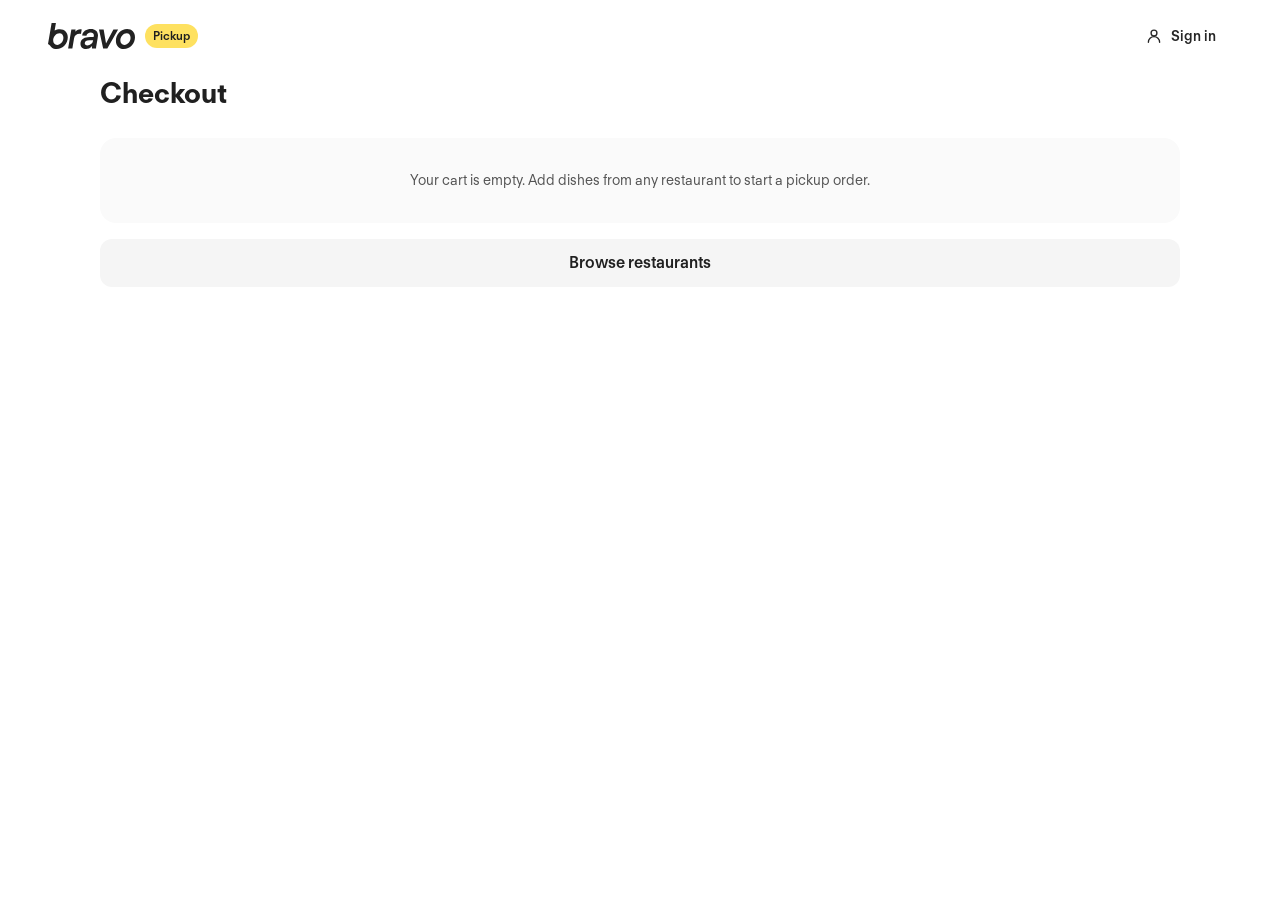
<file: checkout.html>
<!doctype html>
<html lang="en-CA">
<head>
  <meta charset="utf-8">
  <meta name="viewport" content="width=device-width, initial-scale=1">
  <title>Checkout | Bravo Pickup</title>
  <link rel="preconnect" href="https://bravo-auto.s3.ca-central-1.amazonaws.com">
  <link rel="stylesheet" href="css/styles.css">
  <link rel="preload" href="assets/fonts/FTRegolaNeue-Regular.woff2" as="font" type="font/woff2" crossorigin>
  <link rel="preload" href="assets/fonts/FTRegolaNeue-Semibold.woff2" as="font" type="font/woff2" crossorigin>
  <link rel="modulepreload" href="js/data.js">
  <script type="module" src="js/pages/checkout.js"></script>
  <meta name="description" content="Check out your Bravo pickup order.">
  <meta name="robots" content="noindex">
  <meta name="theme-color" content="#ffffff">
  <link rel="icon" href="favicon.ico" sizes="32x32">
  <link rel="icon" href="favicon.svg" type="image/svg+xml">
  <link rel="apple-touch-icon" href="apple-touch-icon.png">
</head>
<body>
  <header class="nav">
    <div class="container">
      <a class="nav-brand" href="index.html" aria-label="Bravo pickup home">
        <img src="assets/logo-bravo.svg" alt="bravo" width="87.4" height="26">
        <span class="nav-tag">Pickup</span>
      </a>
      <div class="nav-actions">
        <span class="auth-slot" data-auth-slot><button class="btn-ghost" type="button" data-auth="signin">Sign In / Sign Up</button></span>
      </div>
    </div>
  </header>

  <main data-checkout-page></main>

  <dialog class="drawer" aria-labelledby="cart-title" data-drawer></dialog>
  <dialog class="auth-modal" aria-labelledby="auth-title" data-auth-dialog></dialog>

</body>
</html>
</file>
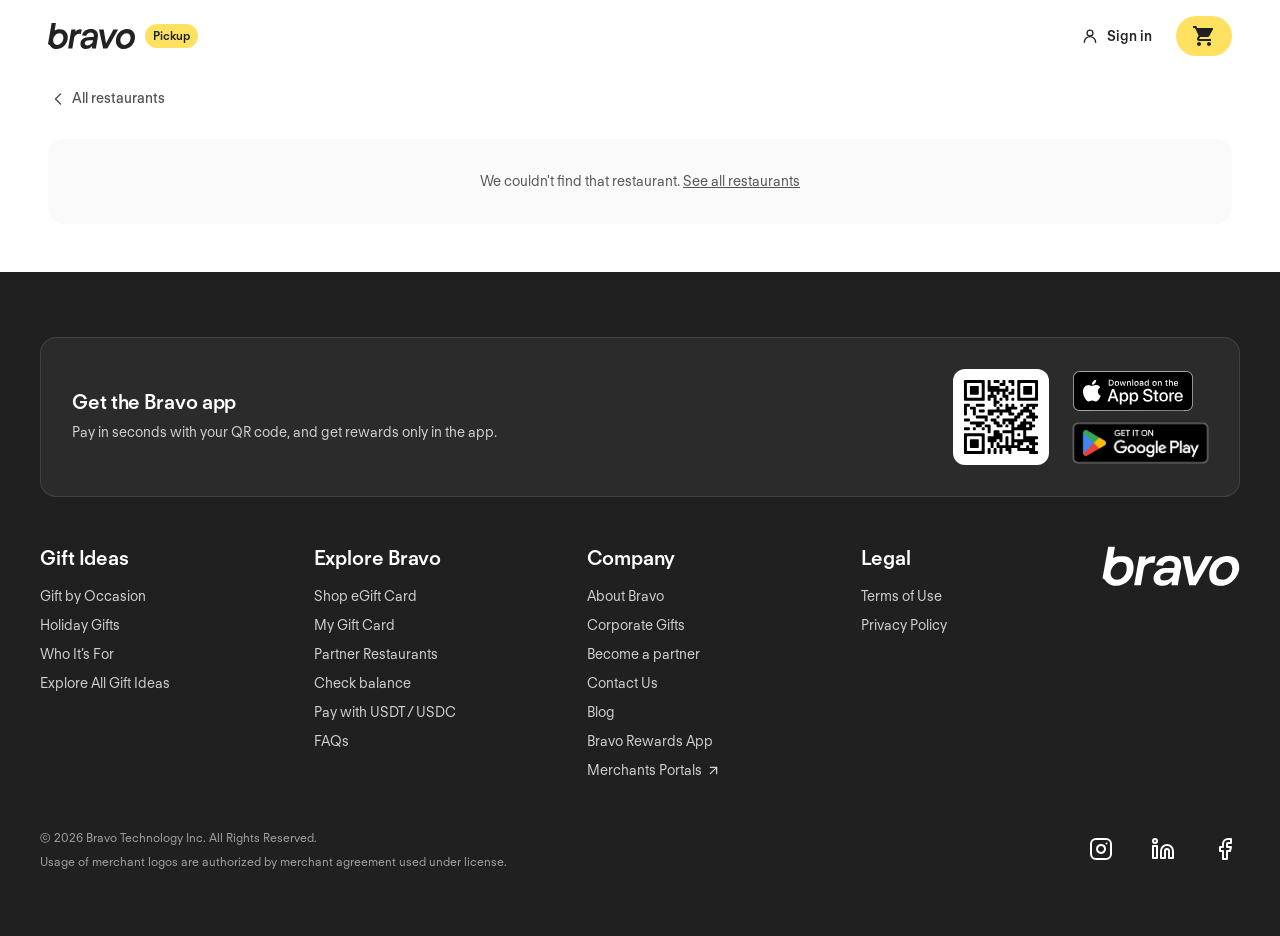
<file: restaurant.html>
<!doctype html>
<html lang="en-CA">
<head>
  <meta charset="utf-8">
  <meta name="viewport" content="width=device-width, initial-scale=1">
  <title>Order for Pickup | Bravo</title>
  <link rel="preconnect" href="https://bravo-auto.s3.ca-central-1.amazonaws.com">
  <link rel="stylesheet" href="css/styles.css">
  <link rel="preload" href="assets/fonts/FTRegolaNeue-Regular.woff2" as="font" type="font/woff2" crossorigin>
  <link rel="preload" href="assets/fonts/FTRegolaNeue-Semibold.woff2" as="font" type="font/woff2" crossorigin>
  <link rel="modulepreload" href="js/data.js">
  <script type="module" src="js/pages/store.js"></script>
  <meta name="description" content="Order ahead for pickup from a Bravo restaurant in Metro Vancouver.">
  <meta property="og:type" content="website">
  <meta property="og:site_name" content="Bravo">
  <meta property="og:locale" content="en_CA">
  <meta property="og:title" content="Order for Pickup | Bravo">
  <meta property="og:description" content="Order ahead for pickup from a Bravo restaurant in Metro Vancouver.">
  <meta property="og:image" content="https://siyayang0420.github.io/bravo-pickup-demo/assets/og-image.jpg">
  <meta property="og:image:width" content="1200">
  <meta property="og:image:height" content="630">
  <meta property="og:image:alt" content="Bravo Pickup: order ahead, skip the line">
  <meta name="twitter:card" content="summary_large_image">
  <meta name="theme-color" content="#ffffff">
  <link rel="icon" href="favicon.ico" sizes="32x32">
  <link rel="icon" href="favicon.svg" type="image/svg+xml">
  <link rel="apple-touch-icon" href="apple-touch-icon.png">
</head>
<body>
  <header class="nav">
    <div class="container">
      <a class="nav-brand" href="index.html" aria-label="Bravo pickup home">
        <img src="assets/logo-bravo.svg" alt="bravo" width="87.4" height="26">
        <span class="nav-tag">Pickup</span>
      </a>
      <div class="nav-actions">
        <span class="auth-slot" data-auth-slot><button class="btn-ghost" type="button" data-auth="signin">Sign In / Sign Up</button></span>
        <button class="cart-pill" type="button" data-open-cart aria-label="Cart"><svg width="24" height="24" viewBox="0 0 24 24" fill="currentColor" aria-hidden="true"><path d="M7 18c-1.1 0-1.99.9-1.99 2S5.9 22 7 22s2-.9 2-2-.9-2-2-2zM1 2v2h2l3.6 7.59-1.35 2.45c-.16.28-.25.61-.25.96 0 1.1.9 2 2 2h12v-2H7.42c-.14 0-.25-.11-.25-.25l.03-.12.9-1.63h7.45c.75 0 1.41-.41 1.75-1.03l3.58-6.49A1.003 1.003 0 0 0 20 4H5.21l-.94-2H1zm16 16c-1.1 0-1.99.9-1.99 2s.89 2 1.99 2 2-.9 2-2-.9-2-2-2z"/></svg><span class="cart-count" data-cart-count></span></button>
      </div>
    </div>
  </header>

  <main data-store-page>
    <div class="container">
      <a class="back" href="index.html#restaurants">
        <svg width="20" height="20" viewBox="0 0 20 20" fill="none" aria-hidden="true"><path d="M12.5 15 7.5 10l5-5" stroke="currentColor" stroke-width="1.5" stroke-linecap="round" stroke-linejoin="round"/></svg>
        All restaurants
      </a>
    </div>
  </main>

<!-- Same as the bravoup.ca gift card footer (components/Footer.vue in bravo_web_client_v2) -->
  <footer class="footer" aria-labelledby="footer-heading">
    <h2 id="footer-heading" class="sr-only">Footer</h2>
    <div class="footer-inner">
      <section class="footer-app" aria-labelledby="footer-app-heading">
        <div>
          <h3 id="footer-app-heading">Get the Bravo app</h3>
          <p>Pay in seconds with your QR code, and get rewards only in the app.</p>
        </div>
        <div class="footer-app-get">
          <div class="footer-qr"><img loading="lazy" decoding="async" src="assets/badges/get-app-qr.svg" alt="QR code to download the Bravo app" width="80" height="80"></div>
          <div class="footer-badges">
            <a href="https://apps.apple.com/app/bravo-rewards/id6477488926" target="_blank" rel="noopener noreferrer"><img loading="lazy" decoding="async" src="assets/badges/app-store.svg" alt="Download on the App Store" width="120" height="40"></a>
            <a class="gplay" href="https://play.google.com/store/apps/details?id=ca.bravoup.app" target="_blank" rel="noopener noreferrer"><img loading="lazy" decoding="async" src="assets/badges/google-play.png" alt="Get it on Google Play" width="155" height="60"></a>
          </div>
        </div>
      </section>
      <div class="footer-main">
        <div class="footer-cols">
        <nav aria-labelledby="foot-col-gift">
          <h3 id="foot-col-gift">Gift Ideas</h3>
          <ul><li><a href="https://www.bravoup.ca/giftcard/occasions"><span>Gift by Occasion</span></a></li><li><a href="https://www.bravoup.ca/giftcard/holidays"><span>Holiday Gifts</span></a></li><li><a href="https://www.bravoup.ca/giftcard/gifts-for"><span>Who It’s For</span></a></li><li><a href="https://www.bravoup.ca/giftcard/gift-ideas"><span>Explore All Gift Ideas</span></a></li></ul>
        </nav>
        <nav aria-labelledby="foot-col-explore">
          <h3 id="foot-col-explore">Explore Bravo</h3>
          <ul><li><a href="https://www.bravoup.ca/giftcard"><span>Shop eGift Card</span></a></li><li><a href="https://www.bravoup.ca/wallet"><span>My Gift Card</span></a></li><li><a href="https://www.bravoup.ca/restaurants"><span>Partner Restaurants</span></a></li><li><a href="https://www.bravoup.ca/checkbalance"><span>Check balance</span></a></li><li><a href="https://www.bravoup.ca/giftcard/stablecoin"><span>Pay with USDT / USDC</span></a></li><li><a href="https://www.bravoup.ca/faq"><span>FAQs</span></a></li></ul>
        </nav>
        <nav aria-labelledby="foot-col-company">
          <h3 id="foot-col-company">Company</h3>
          <ul><li><a href="https://www.bravoup.ca/about"><span>About Bravo</span></a></li><li><a href="https://www.bravoup.ca/giftcard/corporate"><span>Corporate Gifts</span></a></li><li><a href="https://www.bravoup.ca/business"><span>Become a partner</span></a></li><li><a href="https://www.bravoup.ca/contact-us"><span>Contact Us</span></a></li><li><a href="https://www.bravoup.ca/blogs"><span>Blog</span></a></li><li><a href="https://www.bravoup.ca/get-app"><span>Bravo Rewards App</span></a></li><li><a href="https://portal.bravoup.ca" target="_blank" rel="noopener noreferrer"><span>Merchants Portals</span><svg width="15" height="15" viewBox="0 0 24 24" fill="none" stroke="currentColor" stroke-width="2" stroke-linecap="round" stroke-linejoin="round" aria-hidden="true"><path d="M7 7h10v10"/><path d="M7 17 17 7"/></svg></a></li></ul>
        </nav>
        <nav aria-labelledby="foot-col-legal">
          <h3 id="foot-col-legal">Legal</h3>
          <ul><li><a href="https://www.bravoup.ca/terms-of-use"><span>Terms of Use</span></a></li><li><a href="https://www.bravoup.ca/privacy-policy"><span>Privacy Policy</span></a></li></ul>
        </nav>
        </div>
        <a class="footer-logo" href="https://www.bravoup.ca/" aria-label="Bravo home"><svg viewBox="0 0 500 145" width="137.9" height="40" aria-hidden="true"><g fill="#fff"><path d="M159.4,37.5l-2.3,11.9h.8c6.6-6.8,15.3-12.7,28.5-12.7s5.3.4,7.6,1.1l-4.3,24.2c-2.3-.8-4.9-1.1-7.6-1.1-17,0-28.5,8.1-31.5,25.1l-9.8,56.5h-24.2l18.5-104.8,24.4-.2h0Z" /><path d="M236.3,97.3c-15.7.6-24.9,5.1-24.9,16.2s6.2,11.3,14.7,11.3c15.7,0,30-9.8,32.5-25.3l.4-2.6c-5.1,0-7.9-.2-22.7.4M275.8,142.4h-23.4c0-7.4.4-10.9.9-14.4h-.4c-11.7,13.6-22.5,16.2-33.6,16.2-19.4,0-32.3-11.1-32.3-27.6s16.2-35.7,42.3-36.8c13.6-.6,32.5-.4,32.5-.4l.8-4.3s.8-3.6.8-6.2c0-9.1-7.9-14.2-17.8-14.2s-21.5,7.2-24.7,16.8l-24.4-1.5c5.1-22.3,24.2-34.4,50.2-34.4s40,13.6,40,34.2-1.1,11.7-1.7,14.7l-4.3,24.7c-3.4,18.9-4.9,25.9-4.9,33" /><polygon points="319 37.5 332.4 112.6 333.2 112.6 374.5 37.5 401.3 37.5 340 142.4 316.2 142.4 292.6 37.5 319 37.5" /><path d="M472.4,83c0-15.1-8.1-24.9-22.5-24.9s-35.7,18.7-35.7,38.9,8.3,25.1,22.9,25.1c18.9.2,35.3-18.5,35.3-39.1M388.9,100.2c0-34,28.1-64.4,64-64.4s44.8,18.5,44.8,44-27.8,64.6-64,64.6-44.8-18.5-44.8-44.2" /><path d="M54,122.2c-14.3,0-22.7-10-22.7-25.1s16.8-38.9,35.7-38.9,22.7,9.8,22.7,24.9c-.4,20.4-16.8,39.1-35.7,39.1M70.1,35.9c-11.1,0-21.3,2.8-30.4,7.7L47,2.3h-24.5L1.9,117.3c4.5,1.9,8.5,4.9,11.5,8.7.8.8,1.3,1.7,1.9,2.6,2.3,2.8,4.9,5.1,7.7,7.4,7.4,5.3,16.8,8.5,27.8,8.5,36.3,0,63.8-30.2,63.8-64.6s-17.9-44-44.6-44" /></g></svg></a>
      </div>
      <div class="footer-bottom">
        <div>
          <p>© 2026 Bravo Technology Inc. All Rights Reserved.</p>
          <p>Usage of merchant logos are authorized by merchant agreement used under license.</p>
        </div>
        <ul class="footer-social"><li><a href="https://www.instagram.com/bravo_rewards_ca/" target="_blank" rel="noopener noreferrer" aria-label="Instagram"><svg width="24" height="24" viewBox="0 0 24 24" fill="none" stroke="currentColor" stroke-width="2" stroke-linecap="round" stroke-linejoin="round" aria-hidden="true"><rect width="20" height="20" x="2" y="2" rx="5" ry="5"/><path d="M16 11.37A4 4 0 1 1 12.63 8 4 4 0 0 1 16 11.37z"/><line x1="17.5" x2="17.51" y1="6.5" y2="6.5"/></svg></a></li><li><a href="https://www.linkedin.com/company/bravoup/" target="_blank" rel="noopener noreferrer" aria-label="LinkedIn"><svg width="24" height="24" viewBox="0 0 24 24" fill="none" stroke="currentColor" stroke-width="2" stroke-linecap="round" stroke-linejoin="round" aria-hidden="true"><path d="M16 8a6 6 0 0 1 6 6v7h-4v-7a2 2 0 0 0-2-2 2 2 0 0 0-2 2v7h-4v-7a6 6 0 0 1 6-6z"/><rect width="4" height="12" x="2" y="9"/><circle cx="4" cy="4" r="2"/></svg></a></li><li><a href="https://www.facebook.com/bravorewardscanada/" target="_blank" rel="noopener noreferrer" aria-label="Facebook"><svg width="24" height="24" viewBox="0 0 24 24" fill="none" stroke="currentColor" stroke-width="2" stroke-linecap="round" stroke-linejoin="round" aria-hidden="true"><path d="M18 2h-3a5 5 0 0 0-5 5v3H7v4h3v8h4v-8h3l1-4h-4V7a1 1 0 0 1 1-1h3z"/></svg></a></li></ul>
      </div>
    </div>
  </footer>

  <button class="cart-bar" type="button" hidden data-cart-bar data-open-cart></button>
  <dialog class="drawer" aria-labelledby="cart-title" data-drawer></dialog>
  <dialog class="auth-modal" aria-labelledby="auth-title" data-auth-dialog></dialog>
  <dialog class="modal dish-modal" aria-labelledby="dish-title" data-dish-dialog></dialog>

</body>
</html>
</file>
<file: css/styles.css>
/* Bravo pickup demo. Tokens follow Bravo's web design system (Ink, Yolk, Berry, true-neutral greys, FT Regola Neue). */

@font-face { font-family: 'FT Regola Neue'; src: url('../assets/fonts/FTRegolaNeue-Regular.woff2') format('woff2'); font-weight: 400; font-display: swap; }
@font-face { font-family: 'FT Regola Neue'; src: url('../assets/fonts/FTRegolaNeue-Medium.woff2') format('woff2'); font-weight: 500; font-display: swap; }
@font-face { font-family: 'FT Regola Neue'; src: url('../assets/fonts/FTRegolaNeue-Semibold.woff2') format('woff2'); font-weight: 600; font-display: swap; }
@font-face { font-family: 'FT Regola Neue'; src: url('../assets/fonts/FTRegolaNeue-Bold.woff2') format('woff2'); font-weight: 700; font-display: swap; }

:root {
  --ink: #202020;
  --yolk: #fee160;
  --yolk-600: oklch(88.468% 0.17377 94.478); /* site's yolk-600, for hover */
  --berry: #c63659;
  --white: #fff;
  --n50: #fafafa; --n100: #f5f5f5; --n200: #e5e5e5; --n300: #d4d4d4; --n400: #a3a3a3;
  --n500: #737373; --n600: #525252; --n700: #404040; --n800: #262626; --n950: #0a0a0a;
  --success-100: #d9f9e6;
  --success-500: #1e4d3a;
  --saving: #008236; /* savings and bonus text in the cart: green-700, the darker shade of #00C950 that reaches 4.95:1 on white; not a design system colour */
  --shadow-1: 0 0 25px -4px rgba(0, 0, 0, 0.15);
  --shadow-2: 0 0 25px -4px rgba(0, 0, 0, 0.25);
  --nav-h: 64px;
  --gutter: 20px;
  --dish-w: 151.67px; /* Figma 6243:314 */
}
@media (min-width: 768px) {
  :root { --nav-h: 72px; --gutter: 48px; --dish-w: 200px; }
}

*, *::before, *::after { box-sizing: border-box; }
html { -webkit-text-size-adjust: 100%; }
body {
  margin: 0;
  background: var(--white);
  color: var(--ink);
  font: 400 14px/1.5 'FT Regola Neue', system-ui, sans-serif;
  overflow-x: hidden;
  -webkit-font-smoothing: antialiased; /* as bravoup.ca's body: grayscale smoothing, so Semibold doesn't render heavy on a Mac */
  -moz-osx-font-smoothing: grayscale;
}
img { display: block; max-width: 100%; }
a { color: inherit; }
button, input, select, textarea { font: inherit; color: inherit; }
button { cursor: pointer; }
h1, h2, h3, p { margin: 0; }
:focus-visible { outline: 2px solid var(--ink); outline-offset: 2px; }
.sr-only { position: absolute; width: 1px; height: 1px; overflow: hidden; clip-path: inset(50%); white-space: nowrap; }
.hide-scrollbar { scrollbar-width: none; }
.hide-scrollbar::-webkit-scrollbar { display: none; }

.container { width: 100%; max-width: calc(1280px + 2 * var(--gutter)); margin: 0 auto; padding: 0 var(--gutter); }
.section { padding-top: 32px; padding-bottom: 32px; }
@media (min-width: 768px) { .section { padding-top: 48px; padding-bottom: 48px; } }
.section-title { font-size: 24px; line-height: 32px; font-weight: 600; }
.section-sub { margin-top: 4px; color: var(--n500); font-size: 14px; }

/* ── Nav ───────────────────────────────────────── */
.nav {
  position: sticky; top: 0; z-index: 40;
  height: var(--nav-h);
  background: var(--white);
  transition: background-color 0.3s cubic-bezier(0.22, 1, 0.36, 1), backdrop-filter 0.3s cubic-bezier(0.22, 1, 0.36, 1);
}
/* frosted once the page scrolls under it; instead of a hard edge, a blurred white fade hangs below */
.nav.scrolled {
  background: rgba(255, 255, 255, 0.85);
  backdrop-filter: blur(12px); -webkit-backdrop-filter: blur(12px);
}
/* Progressive fade: a strong blur just below the bar, a lighter one further down, both masked with eased
   gradients so the page melts into the bar instead of meeting an edge. */
.nav::before, .nav::after, .cat-nav::before, .cat-nav::after {
  content: ''; position: absolute; left: 0; right: 0; top: 100%; pointer-events: none;
  opacity: 0; transition: opacity 0.4s cubic-bezier(0.22, 1, 0.36, 1);
}
.nav::before, .cat-nav::before {
  height: 24px;
  backdrop-filter: blur(10px); -webkit-backdrop-filter: blur(10px);
  -webkit-mask-image: linear-gradient(#000, rgba(0, 0, 0, 0.6) 40%, rgba(0, 0, 0, 0.2) 75%, transparent);
  mask-image: linear-gradient(#000, rgba(0, 0, 0, 0.6) 40%, rgba(0, 0, 0, 0.2) 75%, transparent);
}
.nav::after, .cat-nav::after {
  height: 56px;
  background: linear-gradient(rgba(255, 255, 255, 0.85), rgba(255, 255, 255, 0.55) 20%, rgba(255, 255, 255, 0.25) 45%, rgba(255, 255, 255, 0.08) 70%, rgba(255, 255, 255, 0));
  backdrop-filter: blur(3px); -webkit-backdrop-filter: blur(3px);
  -webkit-mask-image: linear-gradient(#000, rgba(0, 0, 0, 0.7) 30%, rgba(0, 0, 0, 0.3) 60%, rgba(0, 0, 0, 0.08) 85%, transparent);
  mask-image: linear-gradient(#000, rgba(0, 0, 0, 0.7) 30%, rgba(0, 0, 0, 0.3) 60%, rgba(0, 0, 0, 0.08) 85%, transparent);
}
.nav.scrolled::before, .nav.scrolled::after, .cat-nav.stuck::before, .cat-nav.stuck::after { opacity: 1; }
@media (prefers-reduced-motion: reduce) { .nav, .nav::before, .nav::after, .cat-nav::before, .cat-nav::after { transition: none; } }
.nav .container { height: 100%; display: flex; align-items: center; justify-content: space-between; gap: 16px; }
.nav-brand { display: flex; align-items: center; gap: 10px; text-decoration: none; }
.nav-brand:hover { opacity: 0.8; }
.nav-tag { padding: 2px 8px; border-radius: 999px; background: var(--yolk); font-size: 12px; line-height: 20px; font-weight: 600; }
.btn-ghost {
  display: inline-flex; align-items: center; justify-content: center; gap: 8px;
  height: 40px; padding: 0 16px; border: 0; border-radius: 12px; background: transparent;
  font-size: 14px; font-weight: 600; color: var(--n800); text-decoration: none;
  transition: background-color 0.15s;
}
.btn-ghost:hover { background: var(--n100); }
.nav-actions { display: flex; align-items: center; gap: 8px; }
.auth-slot { display: contents; }
/* signed in: avatar + name menu and the "My Gift Card" button, as in bravoup.ca's GiftCardNavBar */
.avatar { flex: none; width: 24px; height: 24px; border-radius: 999px; object-fit: cover; }
.user-menu { position: relative; }
.user-menu summary { list-style: none; cursor: pointer; }
.user-menu summary::-webkit-details-marker { display: none; }
.user-menu[open] summary { background: var(--n100); }
.user-menu summary svg { color: var(--n500); }
.user-name { max-width: 120px; overflow: hidden; text-overflow: ellipsis; white-space: nowrap; }
.user-menu-list {
  position: absolute; right: 0; top: calc(100% + 8px); z-index: 50; width: 240px; padding: 4px;
  border-radius: 12px; background: var(--white); box-shadow: var(--shadow-2);
}
.user-menu-list a, .user-menu-list button {
  display: flex; align-items: center; gap: 8px; width: 100%; padding: 8px 10px; border: 0; border-radius: 6px;
  background: var(--white); color: var(--ink); font-size: 14px; line-height: 20px; text-align: left; text-decoration: none;
  transition: background-color 0.15s;
}
.user-menu-list a:hover, .user-menu-list button:hover { background: var(--n50); }
.user-menu-list a:active, .user-menu-list button:active { background: var(--n100); }
.user-menu-list svg { flex: none; color: var(--n600); }
/* HeroButton "primary", size sm: Ink at 95%, an inner glow, and two lights (gold, berry) travelling round the rim */
.hero-btn {
  position: relative; isolation: isolate; display: inline-flex; align-items: center; gap: 8px;
  height: 40px; padding: 0 18px; border-radius: 12px; white-space: nowrap; text-decoration: none;
  background: color-mix(in oklch, var(--ink) 95%, transparent); color: var(--white); font-size: 14px; font-weight: 600;
  box-shadow: 0 2px 2px rgb(0 0 0 / 0.15), inset 0 0 12px var(--ink);
  transition: box-shadow 0.65s cubic-bezier(0.785, 0.135, 0.15, 0.86), transform 0.3s ease;
}
.hero-btn:hover { transform: translateY(-1px); box-shadow: 0 2px 2px rgb(0 0 0 / 0.15), inset 0 0 18px var(--ink); }
.hero-btn:active { transform: scale(0.98); }
.hero-btn__rim {
  position: absolute; inset: 0; z-index: -1; overflow: hidden; padding: 1px; border-radius: inherit; pointer-events: none;
  -webkit-mask: linear-gradient(#000 0 0) content-box, linear-gradient(#000 0 0); -webkit-mask-composite: xor;
  mask: linear-gradient(#000 0 0) content-box exclude, linear-gradient(#000 0 0);
}
.hero-btn__rim i {
  position: absolute; top: 0; left: 0; width: 80px; height: 24px; border-radius: 999px;
  background: radial-gradient(closest-side, var(--yolk-600), var(--yolk-600) 20%, transparent);
  offset-path: inset(0 round 12px); offset-anchor: center; offset-rotate: 0deg;
  animation: hero-btn-travel 4s linear infinite;
}
.hero-btn__rim i + i { background: radial-gradient(closest-side, var(--berry), var(--berry) 20%, transparent); animation-delay: -2s; }
@keyframes hero-btn-travel { from { offset-distance: 0%; } to { offset-distance: 100%; } }
@supports not (offset-path: inset(0)) {
  .hero-btn__rim { background: linear-gradient(135deg, rgb(255 255 255 / 0.35), rgb(255 255 255 / 0.05) 40%, rgb(255 255 255 / 0.05) 60%, var(--yolk)); }
  .hero-btn__rim i { display: none; }
}
@media (prefers-reduced-motion: reduce) { .hero-btn__rim i { animation: none; display: none; } .hero-btn:hover { transform: none; } }
/* phones: a grey chip with the whole-dollar balance instead */
.gift-chip {
  display: none; align-items: center; gap: 6px; height: 36px; padding: 0 12px; border-radius: 999px;
  background: var(--n100); color: var(--ink); font-size: 14px; font-weight: 600; text-decoration: none; font-variant-numeric: tabular-nums;
}
.gift-chip:hover { background: var(--n200); }
@media (max-width: 959px) {
  .hero-btn { display: none; }
  .gift-chip { display: inline-flex; }
  .user-name, .user-menu summary svg { display: none; }
  .user-menu summary { padding: 0 8px; }
}
.cart-pill {
  display: inline-flex; align-items: center; gap: 12px;
  height: 40px; padding: 0 16px; border: 0; border-radius: 999px;
  background: var(--yolk); color: var(--ink); transition: background-color 0.15s;
}
.cart-pill:hover { background: var(--yolk-600); }
.cart-pill svg { flex: none; }
.cart-count { font-size: 16px; line-height: 20px; font-weight: 700; }
.cart-count:empty { display: none; }
@media (max-width: 479px) {
  .nav-actions .btn-ghost { padding: 0 8px; }
}
@media (max-width: 399px) { .nav-tag { display: none; } }

.btn {
  display: inline-flex; align-items: center; justify-content: center; gap: 8px;
  height: 48px; padding: 0 24px; border: 0; border-radius: 12px;
  background: var(--ink); color: var(--white); font-size: 16px; font-weight: 600; text-decoration: none;
  transition: background-color 0.15s;
}
.btn:hover { background: var(--n800); }
.btn:disabled { background: var(--n300); cursor: not-allowed; }
.btn-block { width: 100%; }
.btn-light { background: var(--n100); color: var(--ink); }
.btn-light:hover { background: var(--n200); }

/* ── Hero ──────────────────────────────────────── */
/* centred headline over a white pill bar: city | search, then a round go button */
.hero { padding: 48px 0; background: var(--white); text-align: center; }
.hero-kicker { display: inline-flex; align-items: center; gap: 8px; font-size: 14px; font-weight: 600; }
.hero-kicker span { padding: 2px 10px; border-radius: 999px; background: var(--yolk); }
.hero h1 { margin-top: 16px; font-size: 36px; line-height: 40px; font-weight: 600; letter-spacing: -0.02em; }
.hero h1 em { font-style: normal; color: var(--berry); }
.hero-lede { margin-top: 12px; color: var(--n600); font-size: 16px; line-height: 24px; }
.finder { display: flex; align-items: center; gap: 12px; max-width: 840px; margin: 32px auto 0; text-align: left; }
.finder-bar {
  flex: 1; min-width: 0; display: flex; flex-direction: column;
  border-radius: 24px; background: var(--white); box-shadow: var(--shadow-1);
}
.finder-bar:focus-within { box-shadow: 0 0 0 2px var(--ink), var(--shadow-1); }
.finder-field { display: flex; align-items: center; gap: 12px; height: 56px; padding: 0 20px; color: var(--n600); }
.finder-city { border-bottom: 1px solid var(--n200); }
.finder-field select, .finder-field input {
  flex: 1; min-width: 0; height: 100%; padding: 0; border: 0; background: transparent;
  color: var(--ink); font-size: 16px; outline: none;
}
.finder-field select { font-weight: 600; cursor: pointer; }
.finder-field input::placeholder { color: var(--n500); }
.finder-go {
  flex: none; display: flex; align-items: center; justify-content: center;
  width: 56px; height: 56px; padding: 0; border: 0; border-radius: 999px; background: var(--ink); color: var(--white);
  transition: transform 0.12s;
}
.finder-go:active { transform: scale(0.94); }
@media (min-width: 640px) {
  .finder-bar { flex-direction: row; align-items: center; height: 64px; border-radius: 999px; }
  .finder-field { height: 100%; padding: 0 24px; }
  .finder-city { flex: 0 0 38%; border-bottom: 0; }
  .finder-city::after { content: ''; width: 1px; height: 32px; margin-right: -24px; background: var(--n300); }
  .finder-query { flex: 1; }
}
@media (min-width: 960px) {
  .hero { padding: 80px 0; }
  .hero h1 { font-size: 60px; line-height: 60px; }
  .hero-lede { font-size: 20px; line-height: 28px; }
}

/* ── How it works ──────────────────────────────── */
.steps { display: grid; gap: 12px; margin-top: 24px; }
@media (min-width: 768px) { .steps { grid-template-columns: repeat(3, 1fr); gap: 16px; } }
.step { display: flex; gap: 16px; padding: 20px; border-radius: 16px; background: var(--n50); }
.step-n {
  flex: none; width: 32px; height: 32px; border-radius: 999px;
  background: var(--yolk); font-weight: 700; line-height: 32px; text-align: center;
}
.step h3 { font-size: 16px; line-height: 24px; font-weight: 600; }
.step p { margin-top: 2px; color: var(--n600); }

/* ── FAQ (site's components/Faq.vue, snapped to the DS: 16/24 → 18/28 questions, 14/20 → 16/24 answers, n200 hairline
   instead of the site's #e5e5ea) ── */
.faq-list { margin-top: 16px; }
@media (min-width: 768px) {
  .faq { display: flex; gap: 40px; }
  .faq-head { flex: none; width: 250px; padding-top: 20px; }
  .faq-list { flex: 1; min-width: 0; margin-top: 0; }
}
.faq details { border-bottom: 1px solid var(--n200); }
.faq summary {
  display: flex; align-items: center; justify-content: space-between; gap: 12px;
  padding: 16px 0; list-style: none; cursor: pointer;
  font-size: 16px; line-height: 24px; font-weight: 500;
}
.faq summary::-webkit-details-marker { display: none; }
/* lucide chevron-down, turned up when open */
.faq summary::after {
  content: ''; flex: none; width: 20px; height: 20px; background: currentColor;
  -webkit-mask: url("data:image/svg+xml,%3Csvg xmlns='http://www.w3.org/2000/svg' viewBox='0 0 24 24' fill='none' stroke='%23000' stroke-width='2' stroke-linecap='round' stroke-linejoin='round'%3E%3Cpath d='m6 9 6 6 6-6'/%3E%3C/svg%3E") center / contain no-repeat;
  mask: url("data:image/svg+xml,%3Csvg xmlns='http://www.w3.org/2000/svg' viewBox='0 0 24 24' fill='none' stroke='%23000' stroke-width='2' stroke-linecap='round' stroke-linejoin='round'%3E%3Cpath d='m6 9 6 6 6-6'/%3E%3C/svg%3E") center / contain no-repeat;
  transition: transform 0.3s ease-out;
}
.faq details[open] summary::after { transform: rotate(180deg); }
.faq details p { padding: 0 32px 16px 0; color: var(--n500); font-size: 14px; line-height: 20px; }
@media (min-width: 768px) {
  .faq summary { padding: 20px 0; font-size: 18px; line-height: 28px; }
  .faq summary::after { width: 24px; height: 24px; }
  .faq details p { padding-bottom: 20px; padding-right: 40px; font-size: 16px; line-height: 24px; }
}
/* height animation where supported (Chrome 131+); elsewhere it just opens */
.faq { interpolate-size: allow-keywords; }
.faq details::details-content { height: 0; overflow: hidden; transition: height 0.3s ease-out, content-visibility 0.3s allow-discrete; }
.faq details[open]::details-content { height: auto; }
@media (prefers-reduced-motion: reduce) { .faq summary::after, .faq details::details-content { transition: none; } }

/* ── Dish carousel (Figma 6243:314) ────────────── */
.dish-row { display: flex; flex-direction: column; gap: 12px; }
.dish-row-head { display: flex; align-items: center; justify-content: space-between; gap: 16px; }
.dish-row-title { display: flex; flex-direction: column; gap: 2px; min-width: 0; }
.dish-row-title h2 { font-size: 16px; line-height: 24px; font-weight: 600; }
.dish-row-title p { font-size: 14px; line-height: 20px; }
.dish-row-title p b { font-weight: 600; }
.dish-row-nav { display: flex; gap: 12px; flex: none; }
/* landing: one dish row per restaurant, headed by its logo and name */
.brand-rows { display: flex; flex-direction: column; gap: 40px; margin-top: 24px; }
.brand-head { display: flex; align-items: center; gap: 12px; min-width: 0; text-decoration: none; }
.brand-logo { flex: none; width: 48px; height: 48px; border-radius: 999px; border: 1px solid var(--n200); object-fit: contain; background: var(--white); }
.brand-head h3 { font-size: 18px; line-height: 28px; font-weight: 600; white-space: nowrap; overflow: hidden; text-overflow: ellipsis; }
.round-btn {
  display: flex; align-items: center; justify-content: center;
  width: 35px; height: 35px; padding: 0; border: 0; border-radius: 999px; background: var(--n100);
}
.round-btn .on, .round-btn:disabled .off { display: block; }
.round-btn .off, .round-btn:disabled .on { display: none; }
.round-btn:disabled { cursor: default; }
.flip { transform: scaleX(-1); }
.dish-track {
  display: flex; gap: 16px; overflow-x: auto; scroll-snap-type: x mandatory; overscroll-behavior-x: contain;
  margin: 0 calc(-1 * var(--gutter)); padding: 0 var(--gutter); scroll-padding: 0 var(--gutter);
}
.dish-card { flex: none; width: var(--dish-w); display: flex; flex-direction: column; gap: 8px; scroll-snap-align: start; }
.dish-media { position: relative; width: 100%; aspect-ratio: 151.67 / 153; }
.dish-media > img { position: absolute; inset: 0; width: 100%; height: 100%; object-fit: cover; border-radius: 12px; background: var(--n100); }
.badge {
  position: absolute; top: 6px; left: 6px;
  padding: 2px 8px; border-radius: 999px; background: var(--success-100);
  color: var(--success-500); font-size: 12px; line-height: 16px; font-weight: 500; white-space: nowrap;
}
.qty-ctl { position: absolute; right: 6px; bottom: 6px; }
.add-btn {
  display: flex; align-items: center; justify-content: center;
  width: 35px; height: 35px; padding: 0; border: 0; border-radius: 999px; background: var(--white);
  filter: drop-shadow(0 5px 4px rgba(0, 0, 0, 0.15));
  font-size: 14px; font-weight: 600;
  transition: transform 0.12s;
}
.add-btn:active { transform: scale(0.92); }
/* once added: white "− n +" pill in the same spot as the "+" */
.qty-ctl.on {
  display: grid; grid-template-columns: 31px 18px 31px; align-items: center; height: 35px; padding: 0 2px;
  border-radius: 999px; background: var(--white); filter: drop-shadow(0 5px 4px rgba(0, 0, 0, 0.15));
}
.qty-ctl.on button { display: flex; align-items: center; justify-content: center; width: 31px; height: 31px; padding: 0; border: 0; border-radius: 999px; background: transparent; }
.qty-ctl.on button:hover { background: var(--n100); }
.qty-ctl.on span { text-align: center; font-size: 14px; font-weight: 600; }
.dish-text { display: flex; flex-direction: column; min-width: 0; line-height: 20px; }
.dish-name { font-size: 16px; line-height: 24px; font-weight: 600; white-space: nowrap; overflow: hidden; text-overflow: ellipsis; }
.price { display: flex; align-items: baseline; gap: 4px; flex-wrap: wrap; }
.price s { font-size: 12px; color: var(--n500); text-decoration-thickness: from-font; }
.price b { font-size: 14px; font-weight: 600; }

/* ── Restaurant cards ──────────────────────────── */
.chips { display: flex; gap: 8px; overflow-x: auto; margin: 20px calc(-1 * var(--gutter)) 0; padding: 0 var(--gutter); }
.chip {
  flex: none; height: 36px; padding: 0 14px; border: 1px solid var(--n200); border-radius: 999px;
  background: var(--white); font-size: 14px; font-weight: 500; white-space: nowrap;
}
.chip[aria-pressed="true"] { background: var(--ink); border-color: var(--ink); color: var(--white); }
.store-grid { display: grid; gap: 24px 16px; margin-top: 24px; grid-template-columns: 1fr; }
@media (min-width: 560px) { .store-grid { grid-template-columns: repeat(2, 1fr); } }
@media (min-width: 960px) { .store-grid { grid-template-columns: repeat(3, 1fr); } }
@media (min-width: 1200px) { .store-grid { grid-template-columns: repeat(4, 1fr); } }
.store-card { display: flex; flex-direction: column; gap: 10px; text-decoration: none; }
.store-card-media { position: relative; }
.store-card-media img { width: 100%; height: auto; object-fit: cover; border-radius: 12px; background: var(--n100); transition: transform 0.3s; }
.store-card:hover .store-card-media img { transform: scale(1.02); }
.ready-pill {
  position: absolute; left: 8px; bottom: 8px;
  padding: 2px 10px; border-radius: 999px; background: var(--white); box-shadow: var(--shadow-1);
  font-size: 12px; line-height: 20px; font-weight: 600;
}
.store-card h3 { font-size: 16px; line-height: 24px; font-weight: 600; }
.meta { display: flex; flex-wrap: wrap; align-items: center; gap: 4px 8px; color: var(--n500); font-size: 14px; line-height: 20px; }
.meta .dot { width: 3px; height: 3px; border-radius: 999px; background: var(--n400); }
.star { color: var(--ink); font-weight: 600; }
.empty { margin-top: 24px; padding: 32px; border-radius: 16px; background: var(--n50); color: var(--n600); text-align: center; }

/* ── Restaurant page ───────────────────────────── */
.back { display: inline-flex; align-items: center; gap: 4px; margin-top: 16px; color: var(--n600); font-weight: 500; text-decoration: none; }
.back:hover { color: var(--ink); }
.cover { display: grid; gap: 8px; margin-top: 12px; grid-template-columns: 1fr; }
.cover img { width: 100%; height: 200px; object-fit: cover; border-radius: 16px; background: var(--n100); }
.cover img:nth-child(n+2) { display: none; }
@media (min-width: 768px) {
  .cover { grid-template-columns: 2fr 1fr 1fr; }
  .cover img { height: 320px; }
  .cover img:nth-child(-n+3) { display: block; }
}
.store-head { display: flex; flex-wrap: wrap; align-items: flex-end; justify-content: space-between; gap: 16px 24px; margin-top: 24px; }
.store-info { flex: 1 1 320px; min-width: 0; font-size: 16px; line-height: 24px; }
.store-info h1 { font-size: 28px; line-height: 34px; font-weight: 700; letter-spacing: -0.01em; }
.store-address { margin-top: 12px; }
/* clock, Open/Closed, today's hours; the week opens below */
.hours { margin-top: 4px; }
.hours summary { display: inline-flex; align-items: center; gap: 8px; cursor: pointer; list-style: none; }
.hours summary::-webkit-details-marker { display: none; }
.hours summary svg { flex: none; color: var(--n600); }
.hours .chev { transition: transform 0.2s; }
.hours[open] .chev { transform: rotate(180deg); }
.is-open, .is-closed { font-weight: 600; }
.is-open { color: var(--success-500); }
.is-closed { color: var(--berry); }
.hours-note { margin: 8px 0 4px 28px; color: var(--n500); font-size: 12px; line-height: 16px; }
.hours ul { display: grid; grid-template-columns: max-content max-content; gap: 4px 24px; margin: 0 0 0 28px; padding: 0; list-style: none; font-size: 14px; line-height: 20px; color: var(--n600); }
.hours li { display: contents; }
.hours li.today { color: var(--ink); font-weight: 600; }
.hours-line { margin-top: 4px; color: var(--n600); }
.ready-box { display: flex; flex-direction: column; align-items: center; flex: 0 1 240px; padding: 12px 16px; border: 1px solid var(--n200); border-radius: 12px; }
.ready-box b { font-weight: 600; }
.ready-box span { font-size: 12px; line-height: 16px; color: var(--n600); }
.offers { margin-top: 32px; }
.offers h2 { font-size: 16px; line-height: 24px; font-weight: 600; }
/* a dish-row carousel: two cards per view from 768px; the track's vertical padding keeps the shadows from being clipped */
.offers.dish-row { gap: 0; }
.offer-list { padding-top: 16px; padding-bottom: 24px; margin-bottom: -24px; }
.offer-list .offer { flex: none; width: 85%; scroll-snap-align: start; }
@media (min-width: 768px) { .offer-list { gap: 24px; } .offer-list .offer { width: calc((100% - 24px) / 2); } }
/* title top left, note pinned to the bottom, art at the right */
.offer {
  position: relative; display: flex; flex-direction: column; gap: 4px; min-height: 104px;
  padding: 16px 112px 16px 24px; border-radius: 16px; overflow: hidden;
  background: var(--white);
  box-shadow: var(--shadow-1);
}
.offer h3 { font-size: 16px; line-height: 24px; font-weight: 600; }
.offer-foot { margin-top: auto; padding-top: 12px; font-size: 14px; line-height: 20px; }
.offer-art { position: absolute; right: 16px; top: 50%; width: 80px; height: 80px; transform: translateY(-50%); }
.art-yolk { fill: var(--yolk); }
.art-yolk-dark { fill: var(--yolk-600); }
.art-ink { fill: none; stroke: var(--ink); stroke-width: 3.5; stroke-linecap: round; }
.art-glyph { fill: var(--ink); font-size: 34px; font-weight: 600; }
.art-spark { fill: var(--ink); opacity: 0.35; }
.open { color: var(--saving); }

.cat-nav {
  position: sticky; top: var(--nav-h); z-index: 41; /* above the nav's fade, so the chips stay sharp */
  margin-top: 32px; background: var(--white);
}
.cat-nav .chips { margin-top: 0; padding-top: 10px; padding-bottom: 10px; }
.menu-cat { padding-top: 32px; scroll-margin-top: calc(var(--nav-h) + 64px); }
.menu-cat:first-child { padding-top: 12px; }
.menu-cat h2 { font-size: 20px; line-height: 28px; font-weight: 600; }
/* each dish is a very light grey card: 12px padding all round, 12px between cards */
.menu-list { display: grid; gap: 12px; margin-top: 12px; }
@media (min-width: 768px) { .menu-list { grid-template-columns: 1fr 1fr; column-gap: 16px; } }
.menu-item { display: flex; gap: 16px; align-items: center; padding: 12px; border-radius: 16px; background: var(--n50); }
.menu-item .dish-text { flex: 1; align-self: stretch; } /* name top left, price pinned bottom left; the photo and "+" stay centred */
.menu-item .dish-name { white-space: normal; }
.menu-desc { margin-top: 2px; color: var(--n500); font-size: 14px; line-height: 20px; display: -webkit-box; -webkit-line-clamp: 2; -webkit-box-orient: vertical; overflow: hidden; }
.menu-item .price { margin-top: auto; padding-top: 4px; }
/* rows without a photo keep the empty 96px slot, so every "+" lines up */
.menu-item .dish-media { flex: none; width: 96px; }

/* ── Cart bar + drawer ─────────────────────────── */
.cart-bar {
  position: fixed; left: 50%; bottom: 16px; z-index: 45; transform: translateX(-50%);
  width: calc(100% - 2 * var(--gutter)); max-width: 480px;
  display: flex; align-items: center; justify-content: space-between; gap: 12px;
  height: 56px; padding: 0 20px; border: 0; border-radius: 16px;
  background: var(--ink); color: var(--white); box-shadow: var(--shadow-2);
  font-size: 16px; font-weight: 600;
}
.cart-bar[hidden] { display: none; }
.cart-bar small { font-size: 14px; font-weight: 400; opacity: 0.8; }
body.has-cart .footer-inner { padding-bottom: 88px; } /* room for the cart bar */

.drawer {
  width: 100%; max-width: 440px; height: 100%; max-height: 100%;
  margin: 0 0 0 auto; padding: 0; border: 0; background: var(--white);
}
.drawer::backdrop { background: rgba(10, 10, 10, 0.4); }
.drawer[open] { display: flex; flex-direction: column; animation: drawer-in 0.25s cubic-bezier(0.22, 1, 0.36, 1); }
@keyframes drawer-in { from { transform: translateX(24px); opacity: 0; } }
@media (prefers-reduced-motion: reduce) { .drawer[open] { animation: none; } html { scroll-behavior: auto; } }
.drawer-head { display: flex; align-items: center; justify-content: space-between; gap: 12px; padding: 16px 20px; border-bottom: 1px solid var(--n200); }
.drawer-head h2 { font-size: 20px; line-height: 28px; font-weight: 600; }
.drawer-body { flex: 1; overflow-y: auto; padding: 4px 20px 20px; }
.drawer-foot { padding: 16px 20px; border-top: 1px solid var(--n200); display: grid; gap: 12px; }
.cart-store { margin-top: 12px; color: var(--n500); }
.cart-store b { color: var(--ink); font-weight: 600; }
.cart-line { display: flex; align-items: center; gap: 12px; padding: 14px 0; border-bottom: 1px solid var(--n100); }
.cart-line > img { width: 48px; height: 48px; border-radius: 8px; object-fit: cover; }
.cart-line .grow { flex: 1; min-width: 0; }
.cart-line .grow p:first-child { font-weight: 600; }
.line-price { display: flex; align-items: baseline; gap: 4px; }
.line-price b { font-weight: 500; }
.totals .line-price b { font-weight: 400; }
.line-price s { font-size: 12px; color: var(--n500); }
.line-save { font-size: 12px; line-height: 16px; font-weight: 500; }
.stepper { display: grid; grid-template-columns: 32px 24px 32px; align-items: center; border-radius: 999px; background: var(--n100); }
.stepper button { display: flex; align-items: center; justify-content: center; width: 32px; height: 32px; padding: 0; border: 0; border-radius: 999px; background: transparent; }
.stepper button:hover { background: var(--n200); }
.stepper span { text-align: center; font-weight: 600; }
.field { display: grid; gap: 8px; margin-top: 24px; }
.field > label:not(.radio), .field legend { font-weight: 600; padding: 0; }
.field legend { margin-bottom: 8px; } /* a legend isn't a grid item, so the gap skips it */
.field select, .field input:not([type="radio"], [type="checkbox"], [type="range"]) { /* text fields only */
  height: 48px; padding: 0 16px; border: 1px solid var(--n200); border-radius: 12px; background: var(--white); font-size: 16px;
}
/* our own chevron, 16px in from the right like the text on the left (the browser's sits against the edge) */
.field select {
  appearance: none; padding-right: 48px; cursor: pointer;
  background: var(--white) url("data:image/svg+xml,%3Csvg xmlns='http://www.w3.org/2000/svg' width='20' height='20' viewBox='0 0 20 20' fill='none' stroke='%23525252' stroke-width='1.5' stroke-linecap='round' stroke-linejoin='round'%3E%3Cpath d='m5 7.5 5 5 5-5'/%3E%3C/svg%3E") no-repeat right 16px center;
}
.field select:focus { outline: none; border-color: var(--ink); }
.field textarea {
  min-height: 88px; padding: 12px 16px; border: 1px solid var(--n200); border-radius: 12px; background: var(--white);
  font-size: 16px; line-height: 24px; resize: vertical;
}
.field textarea::placeholder, .field input::placeholder { color: var(--n400); }
.field textarea:focus { outline: none; border-color: var(--ink); }
.field .optional { font-weight: 400; color: var(--n500); }
.done .done-note { font-style: italic; }
fieldset.field { border: 0; margin: 24px 0 0; padding: 0; min-width: 0; }
.radio { display: flex; align-items: center; gap: 12px; padding: 12px 16px; border: 1px solid var(--n200); border-radius: 12px; cursor: pointer; }
.radio:has(input:checked) { border-color: var(--ink); }
.radio input { flex: none; accent-color: var(--ink); width: 20px; height: 20px; margin: 0; }
.radio > span { font-weight: 600; line-height: 20px; }
.radio small { display: block; margin-top: 2px; color: var(--n500); font-size: 12px; line-height: 16px; font-weight: 400; }
.radio .pay-methods { display: flex; align-items: center; gap: 4px; margin-top: 4px; }
.pay-methods img { height: 20px; width: auto; }
.pay-logo { flex: none; margin-left: auto; }
.bravo-logo { display: flex; align-items: center; justify-content: center; height: 28px; padding: 0 10px; border-radius: 8px; background: var(--yolk); }
.radio > .bravo-logo { font-weight: 400; }
.radio small b { color: var(--ink); font-weight: 600; }
.radio small .link-btn { font-size: inherit; line-height: inherit; }
.radio:has(input:disabled) { background: var(--n50); cursor: default; }
.totals { display: grid; gap: 4px; }
.totals div { display: flex; justify-content: space-between; }
.totals .total { font-size: 16px; font-weight: 600; }
.totals p { font-size: 12px; font-weight: 500; }
.done { text-align: center; padding-top: 32px; }
.done-mark { width: 56px; height: 56px; margin: 0 auto; border-radius: 999px; background: var(--success-100); color: var(--success-500); display: flex; align-items: center; justify-content: center; }
.done h3 { margin-top: 16px; font-size: 24px; line-height: 32px; font-weight: 600; }
.done .code { display: inline-block; margin-top: 16px; padding: 8px 20px; border-radius: 12px; background: var(--yolk); font-size: 28px; font-weight: 700; letter-spacing: 0.08em; }
.done p { margin-top: 8px; color: var(--n600); }

/* ── Footer ────────────────────────────────────── */
/* Same as the bravoup.ca gift card footer (components/Footer.vue) */
.footer { margin-top: 48px; padding: 48px 20px; background: var(--ink); color: var(--white); }
@media (min-width: 641px) { .footer { padding: 56px 32px; } }
@media (min-width: 981px) { .footer { padding: 65px 40px; } }
.footer-inner { display: flex; flex-direction: column; gap: 36px; width: 100%; max-width: 1280px; margin: 0 auto; }
@media (min-width: 641px) { .footer-inner { gap: 49px; } }
.footer h3 { font-size: 18px; line-height: 1.2; font-weight: 600; letter-spacing: -0.005em; }
@media (min-width: 641px) { .footer h3 { font-size: 20px; } }
.footer-app { display: flex; flex-direction: column; align-items: center; gap: 24px; padding: 24px; border-radius: 16px; background: rgba(255, 255, 255, 0.05); box-shadow: inset 0 0 0 1px rgba(255, 255, 255, 0.1); text-align: center; }
.footer-app > div:first-child { max-width: 520px; }
.footer-app p { margin-top: 8px; font-size: 14px; color: var(--n300); }
.footer-app-get { display: flex; align-items: center; gap: 24px; }
.footer-qr { display: none; padding: 8px; border-radius: 12px; background: var(--white); }
.footer-qr img { width: 80px; height: 80px; }
.footer-badges { display: flex; flex-wrap: wrap; align-items: center; justify-content: center; gap: 16px; }
.footer-badges a { display: block; transition: opacity 0.15s; }
.footer-badges a:hover { opacity: 0.8; }
.footer-badges img { height: 40px; width: auto; }
.footer-badges .gplay { margin: -10px; } /* Google's badge carries its own padding */
.footer-badges .gplay img { height: 60px; }
.footer-main { display: flex; flex-direction: column; gap: 40px; }
.footer-cols { display: grid; grid-template-columns: 1fr 1fr; gap: 32px; width: 100%; }
@media (min-width: 641px) { .footer-cols { gap: 40px 64px; } }
.footer-cols nav { display: flex; flex-direction: column; align-items: center; gap: 12px; min-width: 0; text-align: center; }
@media (min-width: 641px) { .footer-cols nav { gap: 16px; } }
.footer-cols ul { display: flex; flex-direction: column; align-items: center; gap: 8px; margin: 0; padding: 0; list-style: none; }
.footer-cols a { display: inline-flex; align-items: center; gap: 4px; font-size: 14px; color: var(--n300); text-decoration: none; transition: color 0.15s; }
.footer-cols a:hover { color: var(--white); }
.footer-logo { display: block; margin: 0 auto; flex: none; transition: opacity 0.15s; }
.footer-logo:hover { opacity: 0.8; }
.footer-logo svg { display: block; }
.footer-bottom { display: flex; flex-direction: column; align-items: center; gap: 24px; text-align: center; }
.footer-bottom p { font-size: 12px; line-height: 1.4; color: var(--n400); }
.footer-bottom > div { display: grid; gap: 8px; max-width: 537px; }
.footer-social { display: flex; gap: 24px; margin: 0; padding: 0; list-style: none; }
.footer-social a { display: inline-flex; width: 30px; height: 30px; align-items: center; justify-content: center; color: var(--white); transition: opacity 0.15s; }
.footer-social a:hover { opacity: 0.7; }
@media (min-width: 641px) {
  .footer-bottom { flex-direction: row; justify-content: space-between; gap: 32px; text-align: left; }
  .footer-social { gap: 32px; }
}
@media (min-width: 981px) {
  .footer-app { flex-direction: row; justify-content: space-between; padding: 32px; text-align: left; }
  .footer-qr { display: block; }
  .footer-badges { flex-direction: column; align-items: flex-start; gap: 12px; }
  .footer-main { flex-direction: row; align-items: flex-start; justify-content: space-between; gap: 48px; }
  .footer-cols { flex: 1; grid-template-columns: repeat(4, 1fr); gap: 80px; }
  .footer-cols nav, .footer-cols ul { align-items: flex-start; text-align: left; }
  .footer-cols a { white-space: nowrap; }
  .footer-logo { margin: 0; }
}

/* ── Sign in / sign up modal ───────────────────── */
.modal { width: calc(100% - 32px); max-width: 420px; padding: 0; border: 0; border-radius: 16px; background: var(--white); color: var(--ink); }
.modal::backdrop { background: rgba(10, 10, 10, 0.4); }
.modal-body { display: grid; padding: 0 20px 24px; }
.modal-body .btn { margin-top: 24px; }
/* dish dialog: photo on top, then name, description, prices, note, and quantity beside the add button */
.dish-modal { max-width: 480px; border-radius: 24px; max-height: calc(100dvh - 32px); overflow-y: auto; }
.dish-hero { width: 100%; height: auto; aspect-ratio: 4 / 3; object-fit: cover; background: var(--n100); }
.dish-close { position: absolute; top: 12px; right: 12px; z-index: 1; background: var(--white); box-shadow: var(--shadow-1); }
.dish-modal .modal-body { padding-top: 20px; }
.dish-modal h2 { font-size: 20px; line-height: 28px; font-weight: 600; }
.dish-modal.no-photo h2 { padding-right: 48px; }
.dish-desc { margin-top: 4px; color: var(--n600); font-size: 14px; line-height: 20px; }
.dish-modal .price { margin-top: 8px; }
.dish-modal .price b { font-size: 16px; line-height: 24px; }
.dish-actions { display: flex; align-items: center; gap: 12px; margin-top: 24px; }
.dish-actions .btn { flex: 1; margin-top: 0; }
.dish-actions .stepper { grid-template-columns: 48px 24px 48px; }
.dish-actions .stepper button { width: 48px; height: 48px; }
.line-note { color: var(--n500); font-size: 12px; line-height: 16px; }
.link-btn { padding: 0; border: 0; background: none; font-weight: 600; color: var(--ink); text-decoration: underline; }

a.chip { display: inline-flex; align-items: center; text-decoration: none; }
.chip[aria-current="true"] { background: var(--ink); border-color: var(--ink); color: var(--white); }
.cart-store a { text-decoration: none; }
.cart-store a:hover { text-decoration: underline; }
h2[id] { scroll-margin-top: calc(var(--nav-h) + 16px); }
.store-card-media img { aspect-ratio: 16 / 10; }
@media (min-width: 560px) { .store-card-media img { aspect-ratio: 4 / 3; } }
.cart-bar > span:first-child { display: flex; flex-direction: column; align-items: flex-start; min-width: 0; line-height: 20px; }
.cart-bar small { max-width: 100%; white-space: nowrap; overflow: hidden; text-overflow: ellipsis; }
[data-dish] { cursor: pointer; }

/* cart step: applyable offers in light green, then "Need anything else?" */
.drawer-head h2 { flex: 1; }
.cart-offers { display: grid; gap: 8px; margin-top: 16px; }
.cart-offers:empty { display: none; }
.cart-offer {
  display: flex; align-items: center; gap: 12px; padding: 12px 16px; border-radius: 12px;
  background: var(--success-100); color: var(--success-500);
}
.cart-offer > div { flex: 1; min-width: 0; }
.cart-offer b { display: block; font-size: 14px; line-height: 20px; font-weight: 600; }
.cart-offer small { display: block; font-size: 12px; line-height: 16px; }
.cart-offer.is-locked { background: var(--n100); color: var(--n600); }
.offer-apply {
  flex: none; height: 32px; padding: 0 16px; border: 0; border-radius: 999px;
  background: var(--saving); color: var(--white); font-size: 14px; font-weight: 600;
}
.cart-offer.is-applied .offer-apply { background: var(--white); color: var(--success-500); }
.recs { margin-top: 24px; }
.recs[hidden] { display: none; }
.recs h3 { font-size: 16px; line-height: 24px; font-weight: 600; }
.rec-list { display: grid; grid-template-columns: repeat(3, minmax(0, 1fr)); gap: 8px; margin-top: 12px; } /* 8px gaps leave 128px cards, enough for the widest price pair */
.rec-card { display: flex; flex-direction: column; gap: 8px; min-width: 0; cursor: pointer; }
.rec-card .dish-media { aspect-ratio: 1; border-radius: 12px; background: var(--n100); } /* the grey square stands in for a missing photo */
.rec-name { font-size: 14px; line-height: 20px; font-weight: 600; white-space: nowrap; overflow: hidden; text-overflow: ellipsis; }
.rec-card .price { margin-top: -8px; flex-wrap: nowrap; white-space: nowrap; } /* both prices on one line */
.recs { container-type: inline-size; }
@container (max-width: 399px) { .rec-card .price s { display: none; } } /* phones: cards under 128px fit only the pickup price */

/* ── Checkout page: one centred column ─────────── */
.checkout { max-width: 1120px; margin: 0 auto; padding: 0 20px 64px; }
/* Uber Eats-style: the form on the left, a sticky order card on the right; one column on phones with the card last */
.co-grid { display: grid; gap: 32px; margin-top: 24px; }
.co-main > :first-child { margin-top: 0; }
.co-card { display: flex; flex-direction: column; padding: 24px; border-radius: 16px; background: var(--white); box-shadow: var(--shadow-1); }
.co-card .co-store { margin: 0; padding: 0; background: none; }
.co-card > .btn { margin-top: 16px; }
.co-order-title { margin-top: 24px; }
.co-card > .co-add { margin-top: 12px; height: 40px; font-size: 14px; } /* "+ Add items", back to the menu */
.co-card h3 { font-size: 16px; line-height: 24px; font-weight: 600; }
.co-total-title { margin-top: 24px; }
.co-card .totals { margin-top: 8px; }
@media (max-width: 959px) { .co-card > [data-co-place] { order: 1; } .co-card .co-legal { order: 2; } } /* phones: Place order after the totals */
@media (min-width: 960px) {
  .co-grid { grid-template-columns: minmax(0, 1fr) 400px; gap: 48px; align-items: start; }
  .co-side { position: sticky; top: calc(var(--nav-h) + 24px); }
}
.co-title { display: flex; align-items: center; justify-content: space-between; gap: 12px; margin-top: 16px; }
.co-title h1 { font-size: 30px; line-height: 36px; font-weight: 600; }
.co-secure { display: inline-flex; align-items: center; gap: 4px; color: var(--n600); font-size: 12px; line-height: 16px; font-weight: 500; }
.co-store { margin-top: 24px; padding: 16px; border-radius: 16px; background: var(--n50); font-size: 14px; line-height: 20px; }
.co-store h2 { font-size: 18px; line-height: 28px; font-weight: 600; }
.co-store p { color: var(--n600); }
/* signed out: a Yolk box asking to sign up or sign in */
.co-account { margin-top: 16px; padding: 20px; border-radius: 16px; background: var(--yolk); }
.co-account h2 { font-size: 18px; line-height: 28px; font-weight: 600; }
.co-account p { margin-top: 4px; font-size: 14px; line-height: 20px; }
.co-account-actions { display: flex; flex-wrap: wrap; gap: 8px; margin-top: 16px; }
.co-account-actions .btn-light { background: var(--white); }
.co-or { display: flex; align-items: center; gap: 12px; margin-top: 24px; color: var(--n500); font-size: 14px; line-height: 20px; }
.co-or::before, .co-or::after { content: ''; flex: 1; height: 1px; background: var(--n200); }
.co-section { margin-top: 32px; }
.co-section h2 { font-size: 18px; line-height: 28px; font-weight: 600; }
.co-section .field { margin-top: 16px; }
.co-pickup { display: flex; align-items: center; gap: 12px; margin-top: 12px; font-size: 14px; line-height: 20px; }
.co-pickup b { display: block; font-size: 16px; line-height: 24px; font-weight: 600; }
.co-pickup p { color: var(--n600); }
.co-lines { margin-top: 4px; } /* the cart drawer's lines (.cart-line), steppers included */
.co-section .cart-offers { margin-top: 12px; }
.co-section .cart-offers:empty::before { content: 'No offers for this order.'; color: var(--n500); font-size: 14px; }
.co-pay { margin-top: 12px; }
/* Bravo Bonus: a switch, then a slider for how much */
.bonus-box { padding: 12px 16px; border-radius: 12px; background: var(--n50); }
.bonus-box:empty { display: none; }
.bonus-toggle { display: flex; align-items: center; gap: 12px; font-weight: 600; cursor: pointer; }
.bonus-toggle input { flex: none; width: 20px; height: 20px; margin: 0; accent-color: var(--ink); }
.bonus-toggle span { flex: 1; }
/* snaps to five stops: a thin track filled up to the thumb, a dot per stop, and a tappable amount under each.
   The thumb's centre travels 10px in from each end, so the track, dots and labels sit 10px in too. */
.bonus-slider { position: relative; margin-top: 16px; }
.bonus-slider.is-off { opacity: 0.4; }
.bonus-track {
  position: absolute; left: 10px; right: 10px; top: 8px; height: 4px; border-radius: 999px; pointer-events: none;
  background: linear-gradient(to right, var(--ink) var(--fill), var(--n300) var(--fill));
}
.bonus-track i { position: absolute; top: 50%; width: 8px; height: 8px; margin: -4px 0 0 -4px; border-radius: 999px; background: var(--n300); }
.bonus-track i.on { background: var(--ink); }
.bonus-range { position: relative; display: block; width: 100%; height: 20px; margin: 0; background: transparent; cursor: pointer; -webkit-appearance: none; appearance: none; }
.bonus-range:disabled { cursor: default; }
.bonus-range::-webkit-slider-runnable-track { height: 20px; background: transparent; }
.bonus-range::-moz-range-track { height: 20px; background: transparent; }
.bonus-range::-webkit-slider-thumb {
  -webkit-appearance: none; width: 20px; height: 20px; border: 3px solid var(--white); border-radius: 999px;
  background: var(--ink); box-shadow: 0 1px 3px rgb(0 0 0 / 0.3);
}
.bonus-range::-moz-range-thumb { width: 14px; height: 14px; border: 3px solid var(--white); border-radius: 999px; background: var(--ink); box-shadow: 0 1px 3px rgb(0 0 0 / 0.3); }
.bonus-range:focus-visible { outline: none; }
.bonus-range:focus-visible::-webkit-slider-thumb { outline: 2px solid var(--ink); outline-offset: 2px; }
.bonus-stops { position: relative; height: 20px; margin: 8px 10px 0; }
.bonus-stops button {
  position: absolute; top: 0; transform: translateX(-50%); padding: 0; border: 0; background: none;
  color: var(--n500); font-size: 12px; line-height: 20px; white-space: nowrap;
}
.bonus-stops button:first-child { transform: translateX(-10px); }
.bonus-stops button:last-child { transform: translateX(calc(-100% + 10px)); }
.bonus-stops button.on { color: var(--ink); font-weight: 600; }
.bonus-stops button:disabled { cursor: default; }
.bonus-note { margin-top: 8px; color: var(--n600); font-size: 12px; line-height: 16px; }
.co-legal { margin-top: 12px; color: var(--n500); font-size: 12px; line-height: 16px; text-align: center; }
.checkout .done h1 { margin-top: 16px; font-size: 24px; line-height: 32px; font-weight: 600; }
.checkout .done .co-account { text-align: left; margin-top: 24px; }
.checkout .done > .btn { margin-top: 24px; }
.checkout > .empty + .btn { margin-top: 16px; }

/* ── Sign-in dialog: bravoup.ca's LoginModal (Ink at 60% behind, a 448px card, full screen on phones) ── */
.auth-modal {
  position: fixed; width: 100%; max-width: 448px; max-height: calc(100dvh - 32px); overflow-y: auto;
  padding: 0; border: 0; border-radius: 12px; background: var(--white); color: var(--ink);
}
.auth-modal::backdrop { background: color-mix(in srgb, var(--ink) 60%, transparent); }
@media (max-width: 639px) { .auth-modal { max-width: none; width: 100%; height: 100%; max-height: none; border-radius: 0; padding-top: 40px; } }
.auth-icon-btn {
  display: flex; align-items: center; justify-content: center; width: 40px; height: 40px; padding: 0;
  border: 0; border-radius: 8px; background: transparent; color: var(--ink); transition: background-color 0.15s;
}
.auth-icon-btn:hover, .auth-icon-btn:active { background: var(--yolk); }
.auth-close { position: absolute; top: 12px; right: 12px; z-index: 2; }
.auth-head { position: relative; padding: 24px 56px 0; text-align: center; }
.auth-head h2 { font-size: 24px; line-height: 32px; font-weight: 700; letter-spacing: -0.02em; }
.auth-back { position: absolute; left: 16px; top: 20px; }
.auth-body { display: flex; flex-direction: column; gap: 16px; padding: 4px 32px 24px; }
@media (max-width: 639px) { .auth-body { padding: 4px 16px 24px; } }
.auth-sub { margin-top: 4px; color: var(--n500); font-size: 14px; line-height: 20px; text-align: center; }
.auth-sub b { color: var(--ink); font-weight: 500; }
.auth-form { display: flex; flex-direction: column; gap: 16px; }
.auth-form-code { gap: 24px; }
.auth-field label { display: block; margin-bottom: 6px; font-size: 14px; line-height: 20px; font-weight: 500; color: var(--n700); }
.req { margin-left: 2px; color: var(--berry); }
.auth-input { position: relative; display: flex; align-items: center; }
.auth-input > svg { position: absolute; left: 12px; color: var(--n400); pointer-events: none; }
.auth-input input {
  width: 100%; height: 44px; padding: 0 12px 0 40px; border: 1px solid var(--n300); border-radius: 8px;
  background: var(--white); font-size: 16px;
}
.auth-input input::placeholder { color: var(--n400); }
.auth-input input:focus { outline: none; border-color: var(--ink); box-shadow: 0 0 0 1px var(--ink); }
.auth-phone input { padding-left: 76px; }
.auth-cc { position: absolute; left: 12px; font-size: 14px; color: var(--n700); pointer-events: none; }
.auth-hint { margin-top: 4px; color: var(--n500); font-size: 12px; line-height: 16px; }
.auth-link { padding: 0; border: 0; background: none; color: var(--ink); font-size: 14px; font-weight: 600; }
.auth-link:hover { text-decoration: underline; }
.auth-error { color: var(--berry); font-size: 14px; line-height: 20px; }
.auth-submit { height: 48px; font-size: 18px; }
.auth-or { display: flex; align-items: center; gap: 12px; color: var(--n700); font-size: 14px; font-weight: 500; }
.auth-or::before, .auth-or::after { content: ''; flex: 1; height: 1px; background: var(--n200); }
.auth-alt { display: flex; flex-direction: column; gap: 16px; }
.auth-outline {
  display: flex; align-items: center; justify-content: center; gap: 8px; width: 100%; height: 48px;
  border: 1px solid var(--n400); border-radius: 12px; background: var(--white); color: var(--ink); font-size: 18px; font-weight: 600;
  transition: background-color 0.15s;
}
.auth-outline:hover { background: var(--n50); }
.auth-foot { padding: 16px 32px; border-top: 1px solid var(--n200); color: var(--n500); font-size: 14px; line-height: 20px; text-align: center; }
.auth-fine { color: var(--n400); font-size: 12px; line-height: 16px; text-align: center; }
.auth-pin-label { font-size: 14px; font-weight: 500; color: var(--n700); text-align: center; }
.pin { display: flex; justify-content: center; gap: 8px; }
.pin input {
  width: 48px; height: 48px; padding: 0; border: 1px solid var(--n300); border-radius: 8px;
  text-align: center; font-size: 20px; font-weight: 600;
}
.pin input:focus { outline: none; border-color: var(--ink); box-shadow: 0 0 0 1px var(--ink); }
.auth-resend { color: var(--n500); font-size: 14px; line-height: 20px; text-align: center; }
.auth-done { padding: 16px 0; text-align: center; }
.auth-done > svg { margin: 0 auto 16px; color: var(--success-500); }
.auth-done-title { margin-bottom: 8px; font-size: 18px; font-weight: 500; }
.auth-done p:not(.auth-done-title) { margin-bottom: 24px; color: var(--n500); }
</file>
